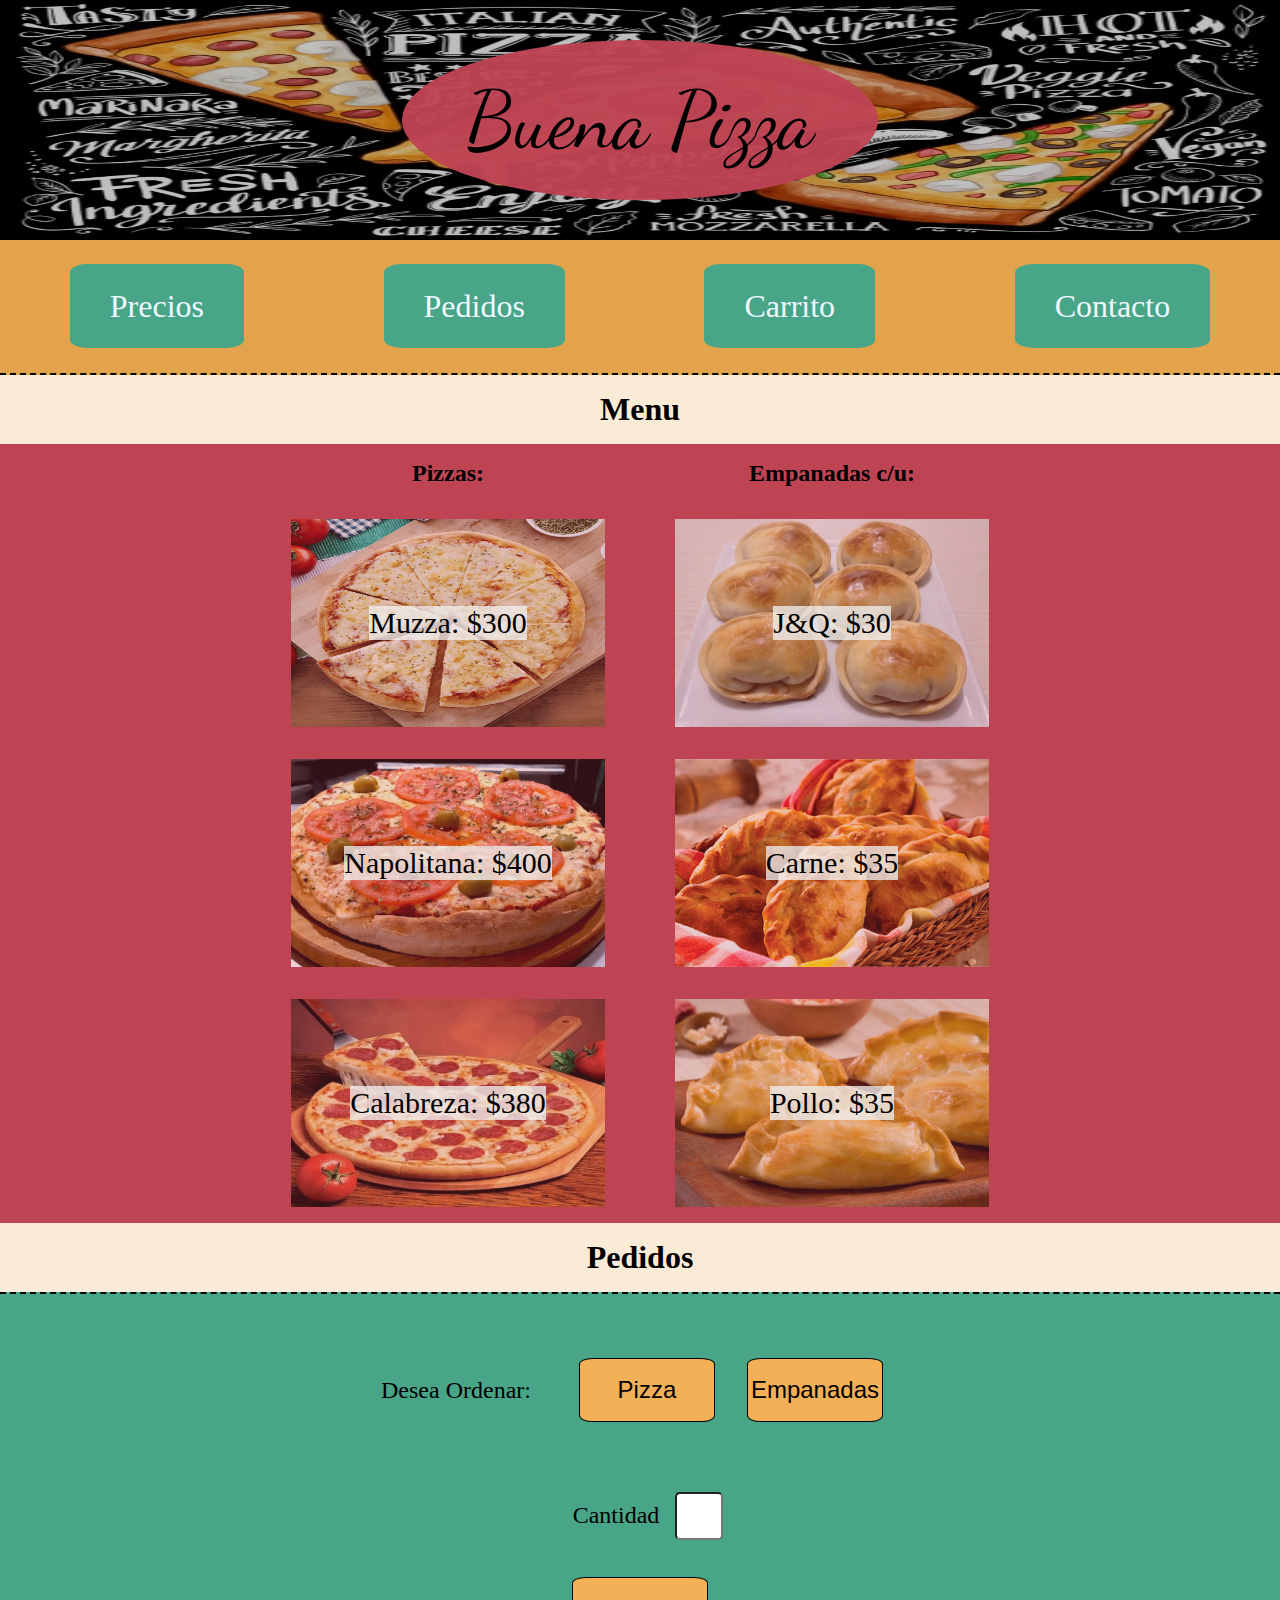
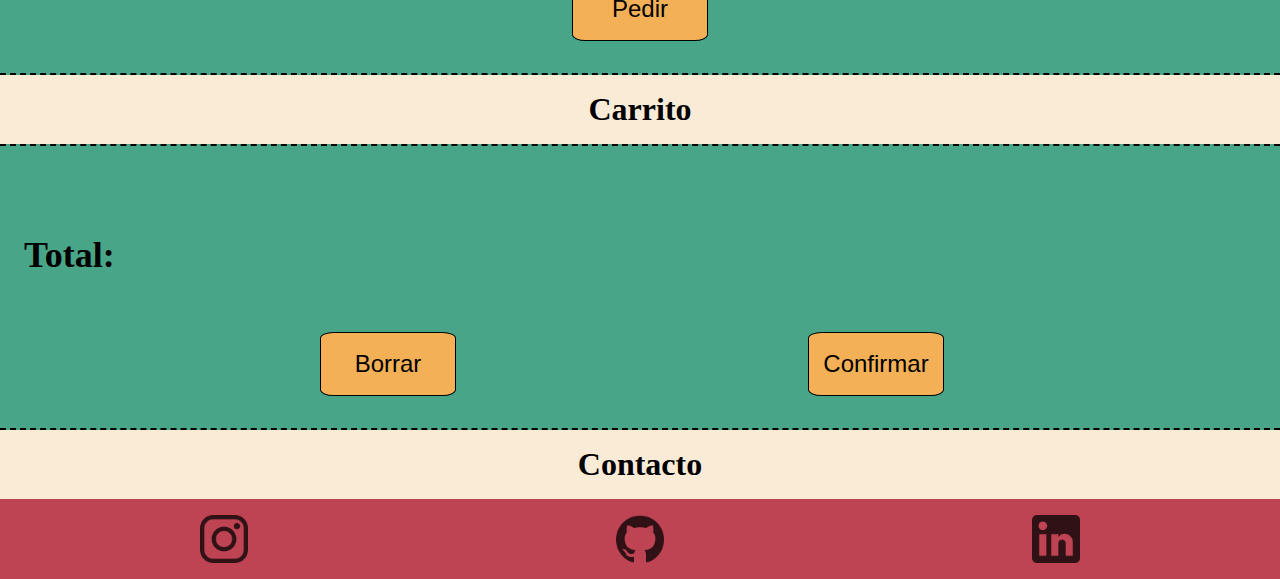
<file: src/index.html>
<!DOCTYPE html>
<html lang="en">
<head>
    <meta charset="UTF-8">
    <meta http-equiv="X-UA-Compatible" content="IE=edge">
    <meta name="viewport" content="width=device-width, initial-scale=1.0">
    <!-- Font style -->
    <link rel="preconnect" href="https://fonts.googleapis.com">
    <link rel="preconnect" href="https://fonts.gstatic.com" crossorigin>
    <link href="https://fonts.googleapis.com/css2?family=Dancing+Script&display=swap" rel="stylesheet"> 
    <link rel="stylesheet" href="./assets/CSS/styles.css">
    <title>BuenaPizza</title>
    <link rel="icon" type="image/x-icon" href="./assets/Img/Favicon.jpg">
</head>
<body>
    <div class="centrar">
        <header>
            <div class="image">
                <p>Buena Pizza</p>
                <img src="./assets/Img/HeadPizza.jpg" alt="Banner-Pizza">
            </div>
            <!-- Bootstrap Mobile-->
            
            <!-- Desktop -->
            <nav>
                <ul>
                    <li><a href="#precios">Precios</a></li>
                    <li><a href="#pedidos">Pedidos</a></li>
                    <li><a href="#carrito">Carrito</a></li>
                    <li><a href="#contacto">Contacto</a></li>
                </ul>
            </nav>    
        </header>
        <h1>Menu</h1>
       <section id="precios">
            <div class="cont-precios">
                <h2>Pizzas:</h2>
                <div class="image">
                    <p>Muzza: $300</p>
                    <img src="./assets/Img/PizzaMuzza.jpg" alt="muzza">
                </div>
                <div class="image">
                    <p>Napolitana: $400</p>
                    <img src="./assets/Img/PizzaNapolitana.jpg" alt="napo">
                </div>
                <div class="image">
                    <p>Calabreza: $380</p>
                    <img src="./assets/Img/PizzaCalabresa.jpg" alt="muzza">
                </div>
            </div>
            <div class="cont-precios">
                <h2>Empanadas c/u:</h2>
                <div class="image">
                    <p>J&Q: $30</p>
                    <img src="./assets/Img/EmpJ&Q.jpg" alt="j&q">
                </div>
                <div class="image">
                    <p>Carne: $35</p>
                    <img src="./assets/Img/EmpCarne.png" alt="carne">
                </div>
                <div class="image">
                    <p>Pollo: $35</p>
                    <img src="./assets/Img/EmpPollo.jpg" alt="pollo">
                </div>
            </div>
        </section>
        <h1>Pedidos</h1>
        <section id="pedidos">
            <form action="">
                
                <div id="tipo">
                    <label for="orden">Desea Ordenar:</label>
                    <div>
                        <input type="button" id="pizza" value="Pizza">
                        <input type="button" id="empan" value="Empanadas">
                    </div>
                </div>
                <div>
                    <label for="cantidad">Cantidad</label>
                    <input type="number" min="1" id="cant">
                </div>
                <div id="op1">
                    <input type="button" id="muzza" value="Muzza" onclick="variedad(this)">
                    <input type="button" id="napo" value="Napo" onclick="variedad(this)">
                    <input type="button" id="calab" value="Calab" onclick="variedad(this)">
                </div>
                <div id="op2">
                    <input type="button" id="jyq" value="J&Q" onclick="variedad(this)">
                    <input type="button" id="carne" value="Carne" onclick="variedad(this)">
                    <input type="button" id="pollo" value="Pollo" onclick="variedad(this)">
                </div>

                <input type="button" id="subt" value="Pedir">
            </form>
        </section>
        <h1>Carrito</h1>
        <section id="carrito">
            <form action="">
                <ul id="check">
                    
                </ul>
                <div id="tot">
                    <h2>Total:</h2>
                    <p id="total"></p>
                </div>
                <div id="botonera">
                    <input type="button" id="clean" value="Borrar">
                    <input type="submit" id="confirmar" value="Confirmar">
                </div>

            </form>
            
        </section>
        <h1>Contacto</h1>
        <section id="contacto">
            <ul class="soc-media">
                <a href="htpps://instagram.com"><img src="./assets/Img/rs/IG.png" alt="Instagram"></a>
                <a href="https://github.com/agusder95"><img src="./assets/Img/rs/GH.png" alt="Git"></a>
                <a href="www.linkedin.com/in/agustin-de-robles-62a965214"><img src="./assets/Img/rs/LI.png" alt="linkedin"></a>
            
            </ul>
        </section>
    </div>
    <script src="./js/main.js"></script>
</body>
</html>
</file>
<file: src/assets/CSS/styles.css>
* {
  margin: 0;
  padding: 0;
  box-sizing: border-box;
}

* img {
  width: 100%;
  height: 100%;
  filter: opacity(75%);
}

* html {
  scroll-behavior: smooth;
}

body {
  background-color: #d5d5d5;
}

h1 {
  text-align: center;
  padding: 1rem;
  background-color: antiquewhite;
}

/* Mobile */
@media screen and (min-width: 320px) {
  .centrar {
    margin: auto;
    max-width: 80rem;
    background-color: #be4454;
  }

  header {
    display: flex;
    flex-direction: column;
    justify-content: space-between;
    align-items: center;
  }
  header .image {
    background-color: black;
    width: 100%;
    height: 15rem;
    position: relative;
    display: flex;
    justify-content: center;
    align-items: center;
    flex-wrap: wrap;
  }
  header .image p {
    position: absolute;
    background-color: #be4454f5;
    font-family: "Dancing Script", cursive;
    font-size: 3rem;
    z-index: 1;
    padding: 1rem 3rem;
    border-radius: 100%;
  }
  header nav {
    display: none;
  }

  #precios {
    display: flex;
    flex-wrap: wrap;
    justify-content: center;
  }
  #precios .cont-precios {
    display: flex;
    flex-wrap: wrap;
    flex-direction: column;
    align-items: center;
    justify-content: center;
    width: 100%;
    max-width: 24rem;
  }
  #precios .cont-precios h2 {
    padding: 1rem;
  }
  #precios .cont-precios .image {
    padding: 1rem;
    width: 90%;
    height: 15rem;
    position: relative;
    display: flex;
    justify-content: center;
    align-items: center;
  }
  #precios .cont-precios .image p {
    position: absolute;
    background-color: #f1f1f1c2;
    z-index: 1;
    font-size: 30px;
  }

  input[type=button] {
    margin: 1rem;
    width: 6rem;
    height: 3rem;
    border-radius: 10%;
    border: 1px solid black;
    background-color: #f3b056;
    font-size: 1rem;
  }

  #pedidos {
    border-top: 2px dashed black;
    border-bottom: 2px dashed black;
    display: flex;
    justify-content: center;
    background-color: #48a587;
  }
  #pedidos form {
    padding: 1rem;
    display: flex;
    flex-direction: column;
    flex-wrap: wrap;
    align-items: center;
  }
  #pedidos form label {
    font-size: 1.5rem;
    margin: 1rem;
  }
  #pedidos form input[type=number] {
    width: 3rem;
    height: 3rem;
    border-radius: 10%;
    font-size: 2rem;
  }
  #pedidos form #op1 {
    display: none;
  }
  #pedidos form #op2 {
    display: none;
  }
  #pedidos form div {
    padding: 1rem;
    display: flex;
    align-items: center;
    justify-content: center;
    flex-wrap: wrap;
  }

  #carrito {
    border-top: 2px dashed black;
    border-bottom: 2px dashed black;
    background-color: #48a587;
  }
  #carrito ul {
    padding: 1rem;
    margin: 1rem;
  }
  #carrito ul li {
    font-size: 1rem;
  }
  #carrito #tot {
    display: flex;
    align-items: center;
    padding: 1rem;
  }
  #carrito #tot p {
    font-size: 1.5rem;
    margin-left: 1rem;
  }
  #carrito #botonera {
    display: flex;
    justify-content: space-evenly;
    align-items: center;
  }
  #carrito #botonera input[type=submit] {
    margin: 1rem;
    width: 6rem;
    height: 3rem;
    border-radius: 10%;
    border: 1px solid black;
    background-color: #f3b056;
    font-size: 1rem;
  }

  #contacto {
    padding: 1rem;
  }
  #contacto ul {
    display: flex;
    justify-content: space-around;
  }
  #contacto ul a {
    width: 3rem;
    height: 3rem;
  }
}
/* Desktop */
@media screen and (min-width: 1024px) {
  header .image p {
    position: absolute;
    font-size: 5rem;
    padding: 2rem 4rem;
    z-index: 1;
  }
  header nav {
    display: block;
    width: 100%;
    background-color: #e3a34d;
    border-bottom: 2px dashed black;
  }
  header nav ul {
    display: flex;
    flex-wrap: wrap;
    justify-content: space-around;
  }
  header nav ul li {
    list-style: none;
    margin: 1rem 0;
    padding: 2rem;
  }
  header nav ul li a {
    text-decoration: none;
    background-color: #48a587;
    color: aliceblue;
    border-radius: 10%;
    font-size: 2rem;
    padding: 1.5rem 2.5rem;
  }
  header nav ul li a:active {
    background-color: #357561;
  }

  input[type=button] {
    margin: 1rem;
    width: 8.5rem;
    height: 4rem;
    border-radius: 10%;
    border: 1px solid black;
    background-color: #f3b056;
    font-size: 1.5rem;
  }

  #carrito ul li {
    font-size: 1.8rem;
  }
  #carrito #tot {
    display: flex;
    align-items: center;
    padding: 1.5rem;
    font-size: 1.5rem;
  }
  #carrito #tot p {
    font-size: 2rem;
    margin-left: 1rem;
  }
  #carrito #botonera input[type=submit] {
    margin: 2rem;
    width: 8.5rem;
    height: 4rem;
    border-radius: 10%;
    border: 1px solid black;
    background-color: #f3b056;
    font-size: 1.5rem;
  }
}

/*# sourceMappingURL=styles.css.map */
</file>
